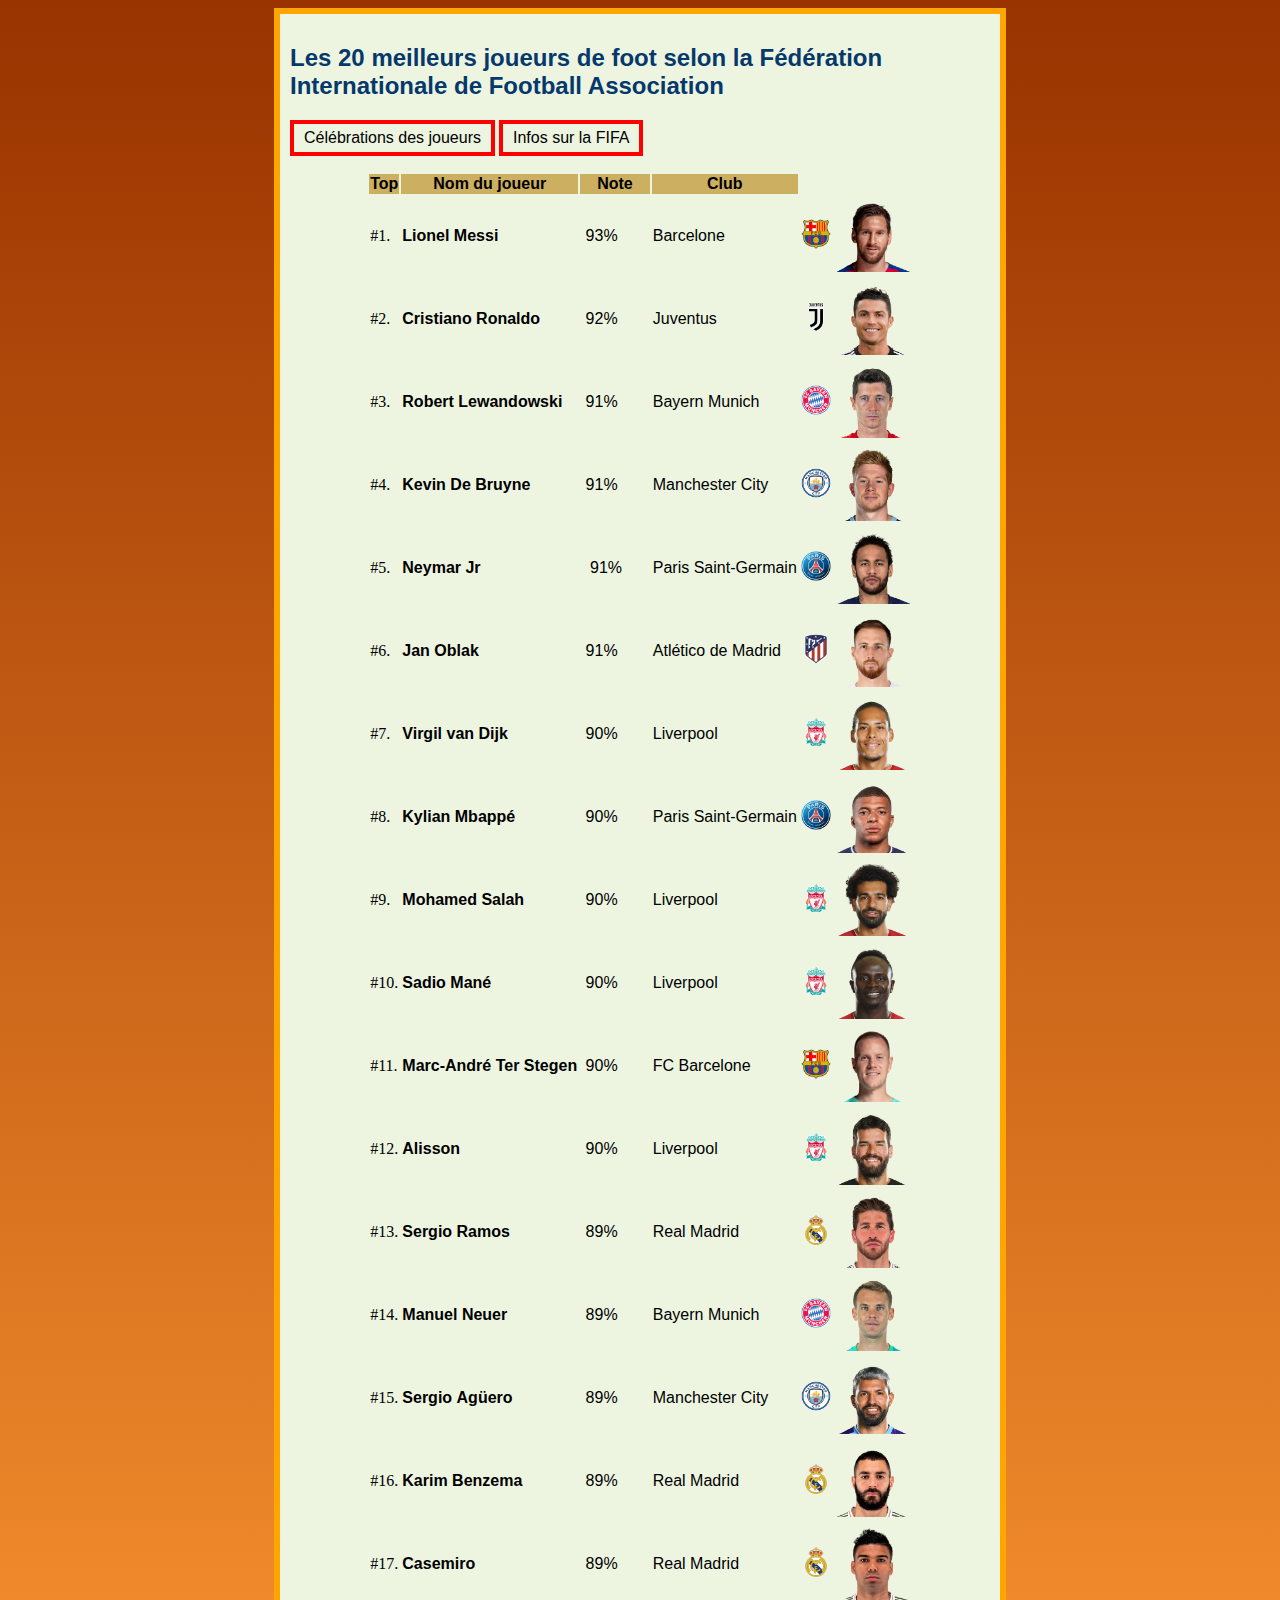
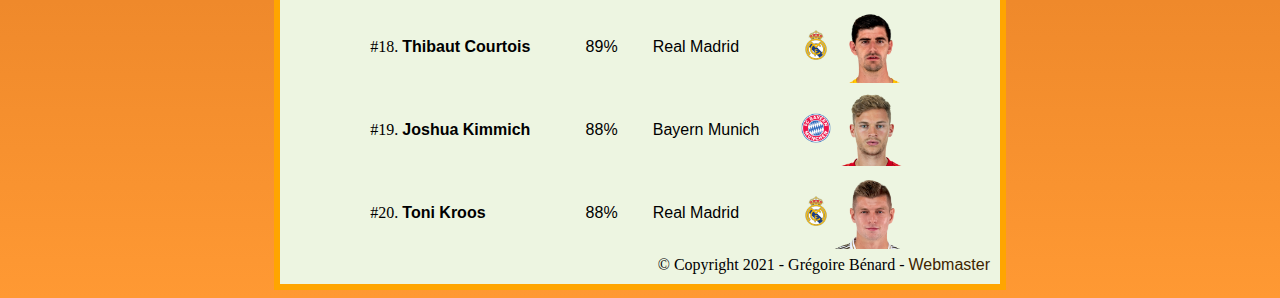
<file: index.html>
<!doctype html>
<html lang="fr">
   <!-- Définition du HEADER -->
   <head>
      <!-- entête de page -->
      <meta charset="utf-8">
      <!-- meta balise qui indique la norme de l'encodage des caractères -->
      <link rel="icon" href="./images/logojoueur.png">
      <!-- logo de la page -->
      <!-- titre de l'onglet -->
      <title>
         Les 20 meilleurs joueurs de foot
      </title>
      <link rel="stylesheet" href="style.css" />
      <!-- lien vers la feuille de style -->
   </head>
   <!-- Définition du BODY -->
   <body>
      <!-- div principale pour limiter la largeur de la page utile -->
      <div id="mapage">
         <header>
            <!-- Titre de la page -->
            <h2>
               Les 20 meilleurs joueurs de foot selon la Fédération Internationale de Football Association
            </h2>
            <!-- navigation -->
            <nav>
               <!-- navigation entre les 2 pages -->
               <!-- lien vers la page 1 -->
               <a class="w3-btn w3-black" href="./page1.html"> 
               Célébrations des joueurs
               </a>
               <a class="w3-btn w3-black" href="./page2.html"> 
               Infos sur la FIFA
               </a>
            </nav>
            <p>
            </p>
         </header>
         <!-- balise de tableau -->
         <table class="center" border="0">
            <!-- tableau -->
            <!-- tr : ligne ; td : cellule -->
            <tr>
               <!-- ligne de tableau -->
               <th class="mytable">
                  <!-- entête du tableau	-->
                  Top
               </th>
               <th class="mytable">
                  Nom du joueur
               </th>
               <th class="mytable">
                  Note
               </th>
               <th class="mytable">
                  Club
               </th>
            </tr>
            <tr>
               <td>
                  <!-- case du tableau -->
                  #1.
               </td>
               <td class="nom">
                  Lionel Messi  
               </td>
               <td class="note">
                  &#160;93% &#160; &#160; &#160;
               </td>
               <td class="club">
                  Barcelone 
               </td>
               <td>
                  <img src="./images/fcbarcelone.png" height="30px"/> <!-- image du club -->
               </td>
               <td>
                  <img src="./images/messi.png" height="75px"/> <!-- image du joueur -->
               </td>
            </tr>
            <tr>
               <td>
                  #2.
               </td>
               <td class="nom">
                  Cristiano Ronaldo  
               </td>
               <td class="note">
                  &#160;92% &#160; &#160; &#160;
               </td>
               <td class="club">
                  Juventus
               </td>
               <td>
                  <img src="./images/juventus.png" height="30px"/>
               </td>
               <td>
                  <img src="./images/ronaldo.png" height="75px"/>
               </td>
            </tr>
            <tr>
               <td>
                  #3.
               </td>
               <td class="nom">
                  Robert Lewandowski  
               </td>
               <td class="note">
                  &#160;91% &#160; &#160; &#160;
               </td>
               <td class="club">
                  Bayern Munich
               </td>
               <td>
                  <img src="./images/bayern.png" height="30px"/>
               </td>
               <td>
                  <img src="./images/lewandowski.png" height="75px"/>
               </td>
            </tr>
            <tr>
               <td>
                  #4.
               </td>
               <td class="nom">
                  Kevin De Bruyne  
               </td>
               <td class="note">
                  &#160;91% &#160; &#160; &#160;
               </td>
               <td class="club">
                  Manchester&nbsp;City
               </td>
               <td>
                  <img src="./images/mancity.png" height="30px"/>
               </td>
               <td>
                  <img src="./images/debruyne.png" height="75px"/>
               </td>
            </tr>
            <tr>
               <td>
                  #5.
               </td>
               <td class="nom">
                  Neymar Jr 
               </td>
               <td class="note">
                  &#160; 91% &#160; &#160; &#160;
               </td>
               <td class="club">
                  Paris&nbsp;Saint&#8209;Germain
               </td>
               <td>
                  <img src="./images/psg.png" height="30px"/>
               </td>
               <td>
                  <img src="./images/neymar.png" height="75px"/>
               </td>
            </tr>
            <tr>
               <td>
                  #6.
               </td>
               <td class="nom">
                  Jan Oblak  
               </td>
               <td class="note">
                  &#160;91% &#160; &#160; &#160;
               </td>
               <td class="club">
                  Atlético&nbsp;de&nbsp;Madrid
               </td>
               <td>
                  <img src="./images/atletico.png" height="30px"/>
               </td>
               <td>
                  <img src="./images/oblak.png" height="75px"/>
               </td>
            </tr>
            <tr>
               <td>
                  #7.
               </td>
               <td class="nom">
                  Virgil van Dijk  
               </td>
               <td class="note">
                  &#160;90% &#160; &#160; &#160;
               </td>
               <td class="club">
                  Liverpool
               </td>
               <td>
                  <img src="./images/liverpool.png" height="30px"/>
               </td>
               <td>
                  <img src="./images/vandijk.png" height="75px"/>
               </td>
            </tr>
            <tr>
               <td>
                  #8.
               </td>
               <td class="nom">
                  Kylian Mbappé  
               </td>
               <td class="note">
                  &#160;90% &#160; &#160; &#160;
               </td>
               <td class="club">
                  Paris&nbsp;Saint&#8209;Germain
               </td>
               <td>
                  <img src="./images/psg.png" height="30px"/>
               </td>
               <td>
                  <img src="./images/mbappe.png" height="75px"/>
               </td>
            </tr>
            <tr>
               <td>
                  #9.
               </td>
               <td class="nom">
                  Mohamed Salah  
               </td>
               <td class="note">
                  &#160;90% &#160; &#160; &#160;
               </td>
               <td class="club">
                  Liverpool
               </td>
               <td>
                  <img src="./images/liverpool.png" height="30px"/>
               </td>
               <td>
                  <img src="./images/salah.png" height="75px"/>
               </td>
            </tr>
            <tr>
               <td>
                  #10.
               </td>
               <td class="nom">
                  Sadio Mané  
               </td>
               <td class="note">
                  &#160;90% &#160; &#160; &#160;
               </td>
               <td class="club">
                  Liverpool
               </td>
               <td>
                  <img src="./images/liverpool.png" height="30px"/>
               </td>
               <td>
                  <img src="./images/mane.png" height="75px"/>
               </td>
            </tr>
            <tr>
               <td>
                  #11.
               </td>
               <td class="nom">
                  Marc-André&nbsp;Ter&nbsp;Stegen  
               </td>
               <td class="note">
                  &#160;90% &#160; &#160; &#160;
               </td>
               <td class="club">
                  FC&nbsp;Barcelone
               </td>
               <td>
                  <img src="./images/fcbarcelone.png" height="30px"/>
               </td>
               <td>
                  <img src="./images/terstegen.png" height="75px"/>
               </td>
            </tr>
            <tr>
               <td>
                  #12.
               </td>
               <td class="nom">
                  Alisson  
               </td>
               <td class="note">
                  &#160;90% &#160; &#160; &#160;
               </td>
               <td class="club">
                  Liverpool
               </td>
               <td>
                  <img src="./images/liverpool.png" height="30px"/>
               </td>
               <td>
                  <img src="./images/alisson.png" height="75px"/>
               </td>
            </tr>
            <tr>
               <td>
                  #13.
               </td>
               <td class="nom">
                  Sergio&nbsp;Ramos  
               </td>
               <td class="note">
                  &#160;89% &#160; &#160; &#160;
               </td>
               <td class="club">
                  Real&nbsp;Madrid
               </td>
               <td>
                  <img src="./images/real.png" height="30px"/>
               </td>
               <td>
                  <img src="./images/ramos.png" height="75px"/>
               </td>
            </tr>
            <tr>
               <td>
                  #14.
               </td>
               <td class="nom">
                  Manuel&nbsp;Neuer  
               </td>
               <td class="note">
                  &#160;89% &#160; &#160; &#160;
               </td>
               <td class="club">
                  Bayern&nbsp;Munich
               </td>
               <td>
                  <img src="./images/bayern.png" height="30px"/>
               </td>
               <td>
                  <img src="./images/neuer.png" height="75px"/>
               </td>
            </tr>
            <tr>
               <td>
                  #15.
               </td>
               <td class="nom">
                  Sergio&nbsp;Agüero  
               </td>
               <td class="note">
                  &#160;89% &#160; &#160; &#160;
               </td>
               <td class="club">
                  Manchester&nbsp;City
               </td>
               <td>
                  <img src="./images/mancity.png" height="30px"/>
               </td>
               <td>
                  <img src="./images/aguero.png" height="75px"/>
               </td>
            </tr>
            <tr>
               <td>
                  #16.
               </td>
               <td class="nom">
                  Karim&nbsp;Benzema  
               </td>
               <td class="note">
                  &#160;89% &#160; &#160; &#160;
               </td>
               <td class="club">
                  Real&nbsp;Madrid
               </td>
               <td>
                  <img src="./images/real.png" height="30px"/>
               </td>
               <td>
                  <img src="./images/benzema.png" height="75px"/>
               </td>
            </tr>
            <tr>
               <td>
                  #17.
               </td>
               <td class="nom">
                  Casemiro  
               </td>
               <td class="note">
                  &#160;89% &#160; &#160; &#160;
               </td>
               <td class="club">
                  Real&nbsp;Madrid
               </td>
               <td>
                  <img src="./images/real.png" height="30px"/>
               </td>
               <td>
                  <img src="./images/casemiro.png" height="75px"/>
               </td>
            </tr>
            <tr>
               <td>
                  #18.
               </td>
               <td class="nom">
                  Thibaut&nbsp;Courtois  
               </td>
               <td class="note">
                  &#160;89% &#160; &#160; &#160;
               </td>
               <td class="club">
                  Real&nbsp;Madrid
               </td>
               <td>
                  <img src="./images/real.png" height="30px"/>
               </td>
               <td>
                  <img src="./images/courtois.png" height="75px"/>
               </td>
            </tr>
            <tr>
               <td>
                  #19.
               </td>
               <td class="nom">
                  Joshua&nbsp;Kimmich  
               </td>
               <td class="note">
                  &#160;88% &#160; &#160; &#160;
               </td>
               <td class="club">
                  Bayern&nbsp;Munich
               </td>
               <td>
                  <img src="./images/bayern.png" height="30px"/>
               </td>
               <td>
                  <img src="./images/kimmich.png" height="75px"/>
               </td>
            </tr>
            <tr>
               <td>
                  #20.
               </td>
               <td class="nom">
                  Toni&nbsp;Kroos  
               </td>
               <td class="note">
                  &#160;88% &#160; &#160; &#160;
               </td>
               <td class="club">
                  Real&nbsp;Madrid
               </td>
               <td>
                  <img src="./images/real.png" height="30px"/>
               </td>
               <td>
                  <img src="./images/kroos.png" height="75px"/>
               </td>
            </tr>
         </table>
         <footer style="text-align:right;">
            <!-- note de pied de page -->
            &copy; Copyright 2021 - Grégoire Bénard -  	<a href="mailto:gregoire.benard@scse-edu.fr?subject=Contact">Webmaster</a>
         </footer>
      </div>
   </body>
</html>
</file>
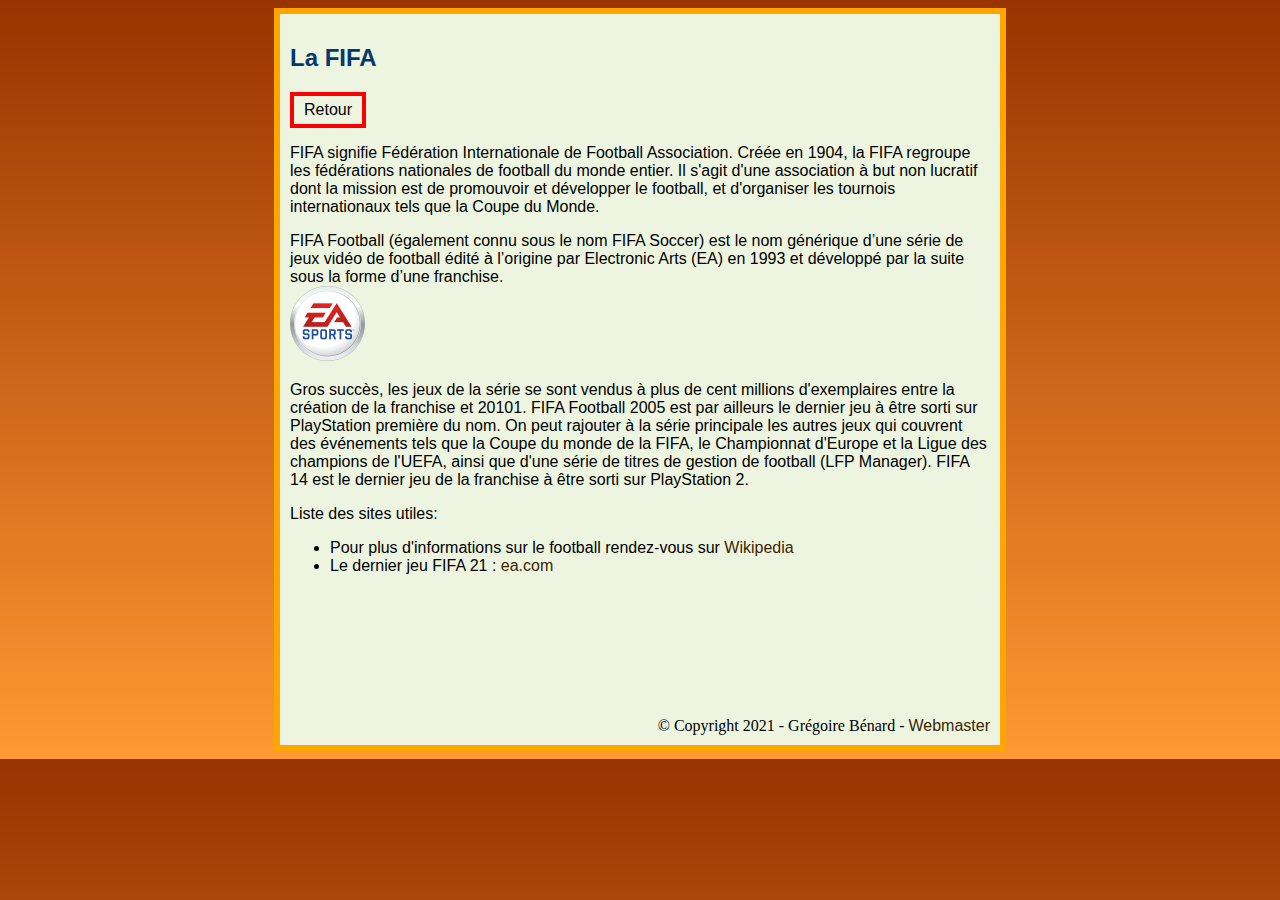
<file: page2.html>
<!doctype html>
<html lang="fr">
   <!-- Définition du HEADER -->
   <head>
      <!-- entête de page -->
      <meta charset="utf-8">
      <!-- meta balise qui indique la norme de l'encodage des caractères -->
      <link rel="icon" href="./images/logojoueur.png">
      <!-- logo de la page -->
      <title>
         Les 20 meilleurs joueurs de foot <!-- titre de l'onglet -->
      </title>
      <link rel="stylesheet" href="style.css" />
      <!-- lien vers la feuille de style -->
   </head>
   <!-- Définition du BODY -->
   <body>
      <!-- div principale pour limiter la largeur de la page utile -->
      <div id="mapage">
         <header>
            <!-- Titre de la page -->
            <h2>
               La FIFA
            </h2>
            <!-- navigation -->
            <nav>
               <!-- navigation entre les 2 pages -->
               <!-- lien vers la page 1 -->
               <a class="w3-btn w3-black" href="./index.html"> 
               Retour
               </a>
            </nav>
            <p>
            </p>
         </header>
         <p>
            FIFA signifie Fédération Internationale de Football Association. Créée en 1904, la FIFA regroupe les fédérations nationales de football du monde entier. Il s'agit d'une association à but non lucratif dont la mission est de promouvoir et développer le football, et d'organiser les tournois internationaux tels que la Coupe du Monde.
         </p>
         <p>
            FIFA Football (également connu sous le nom FIFA Soccer) est le nom générique d’une série de jeux vidéo de football édité à l’origine par Electronic Arts (EA) en 1993 et développé par la suite sous la forme d’une franchise.
            </br>
            <img src="./images/ea.png" height="75px"/>
         </p>
         <p>
            Gros succès, les jeux de la série se sont vendus à plus de cent millions d'exemplaires entre la création de la franchise et 20101.
            FIFA Football 2005 est par ailleurs le dernier jeu à être sorti sur PlayStation première du nom.
            On peut rajouter à la série principale les autres jeux qui couvrent des événements tels que la Coupe du monde de la FIFA, le Championnat d'Europe et la Ligue des champions de l'UEFA, ainsi que d'une série de titres de gestion de football (LFP Manager).
            FIFA 14 est le dernier jeu de la franchise à être sorti sur PlayStation 2.
         </p>
         <p>
            Liste des sites utiles:
         <ul>
            <li>Pour plus d'informations sur le football rendez-vous sur <a href = "https://fr.wikipedia.org/wiki/Football#:~:text=Le%20football%20%2Ffutbol%2F%20(ou,deux%20%C3%A9quipes%20de%20onze%20joueurs." >Wikipedia</a>
            <li>Le dernier jeu FIFA 21 : <a href = "https://www.ea.com/fr-fr/games/fifa/fifa-21" >ea.com</a>
         </ul>
         </p>
         </br>
         </br>
         </br>
         </br>
         </br>
         </br>
         </br>
         <footer style="text-align:right;">
            <!-- note de pied de page -->
            &copy; Copyright 2021 - Grégoire Bénard -  	<a href="mailto:gregoire.benard@scse-edu.fr?subject=Contact">Webmaster</a>
         </footer>
      </div>
   </body>
</html>
</file>
<file: style.css>
h2 {
	color:#05386B;
	font-family: verdana, "Verdana", Verdana, Verdana, sans-serif;
}

h3 {
	color:#05386B;
}

a:hover {
  background-color: rgb(237, 237, 180);
}

.center {
  margin-left: auto;
  margin-right: auto;
}

td.nom
{
    font-family: verdana, Verdana, sans-serif;
	font-weight: bold;
}

td.club 
{
    font-family: Verdana, Verdana, sans-serif;
}

th.mytable {
	font-family: Trebuchet MS, Trebuchet MS, sans-serif;    	
	background-color: rgb(204, 175, 96);
}

body {

    background: linear-gradient(to bottom, #993300 0%, #ff9933 100%);
}

div#mapage {
	background-color : #EDF5E1;
  margin: auto;
  width: 700px;
  border: 6px solid orange;
  padding: 10px;
}

a {
	
	font-family: Avantgarde, TeX Gyre Adventor, URW Gothic L, sans-serif;
	color:#3d2400;
	text-decoration: none;
	
}

p, ul {
	font-family: Avantgarde, TeX Gyre Adventor, URW Gothic L, sans-serif;
}

.w3-btn,.w3-button{border:4px solid red;display:inline-block;padding:5px 10px;vertical-align:middle;overflow:hidden;text-decoration:none;color:inherit;background-color:inherit;text-align:center;cursor:pointer;white-space:nowrap}
.w3-btn:hover{box-shadow:0 8px 16px 0 rgba(0,0,0,0.2),0 6px 20px 0 rgba(0,0,0,0.19)}
.w3-btn,.w3-button{-webkit-touch-callout:none;-webkit-user-select:none;-khtml-user-select:none;-moz-user-select:none;-ms-user-select:none;user-select:none}   
.w3-disabled,.w3-btn:disabled,.w3-button:disabled{cursor:not-allowed;opacity:0.3}.w3-disabled *,:disabled *{pointer-events:none}
.w3-btn.w3-disabled:hover,.w3-btn:disabled:hover{box-shadow:none}



body.cel {

    background: linear-gradient(to bottom, #993300 0%, #ff9933 100%);
}

td.note {   /* definir une police à toutes les celllules qui ont la classe "note" */
	font-family: Verdana, Verdana, sans-serif;
}
</file>
